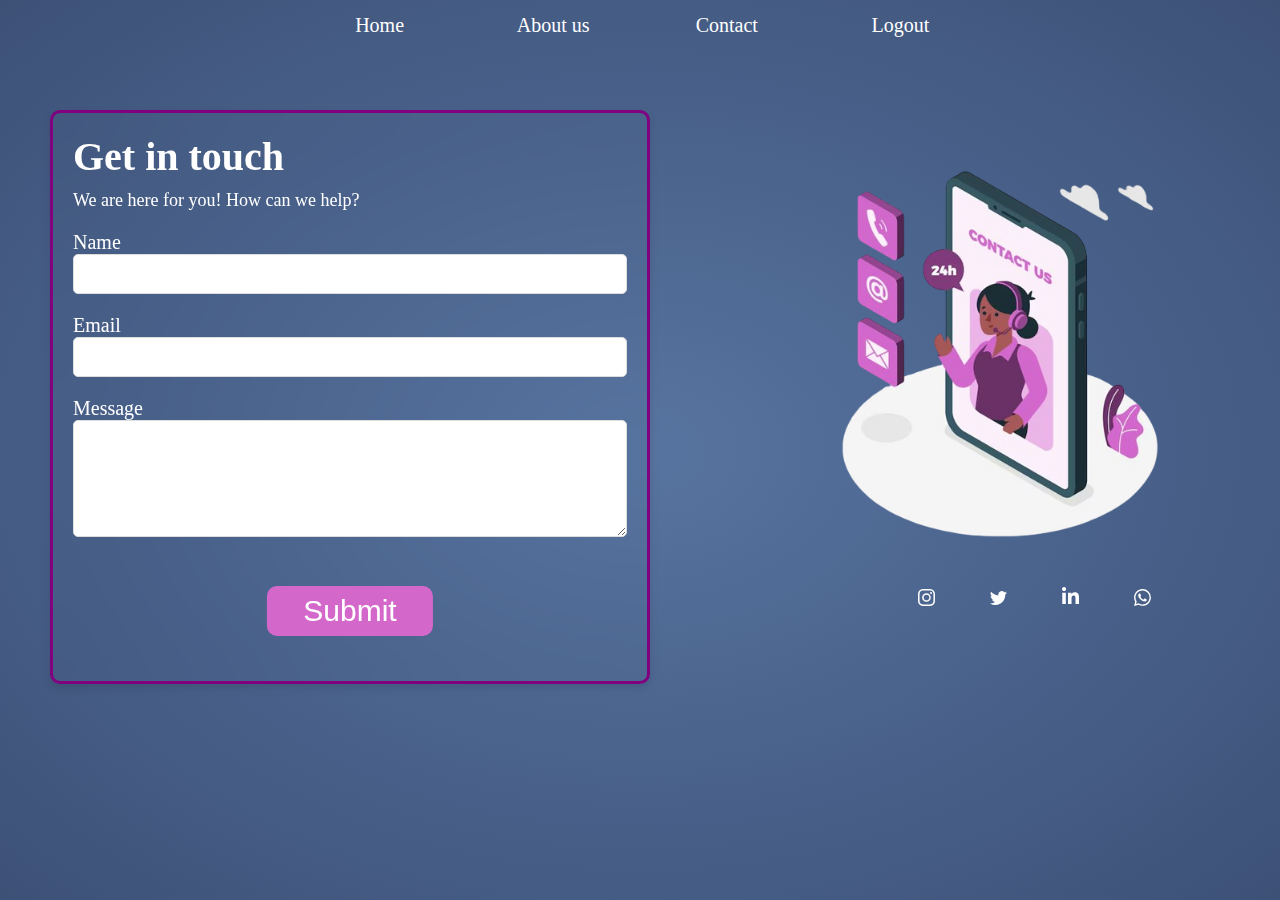
<file: ContactPage/contact.html>
<!DOCTYPE html>
<html lang="en">
<head>
    <meta charset="UTF-8">
    <meta name="viewport" content="width=device-width, initial-scale=1.0">
    <title>Contact Page</title>
    <link rel="stylesheet" href="contact.css">
    <link rel="stylesheet" href="https://cdnjs.cloudflare.com/ajax/libs/font-awesome/6.6.0/css/all.min.css">
</head>
<body>
    <div class="home">
        <div class="navbar">
            <!-- <img src="../Assests/logo1.png" alt="this is an encrypted message"> -->
            <div class="items">
                <div class="Home"><a href="../home/homepage.html">Home</a></div>
                <div class="aboutus"><a href="../aboutus/about.html">About us</a></div>
                <div class="Contact"><a href="../ContactPage/contact.html">Contact</a></div>
                <div class="account"><a href="../login/loginpage.html">Logout</a></div>
            </div>
            <i class="fa-solid fa-bars" id="jyo" onclick="fun()"></i>
        </div>
    </div>
    <main>
        <section class="contact-form">
            <h1>Get in touch</h1>
            <p>We are here for you! How can we help?</p>
            <form>
                <label for="name" class="lab">Name</label>
                <input type="text" id="name" name="name" required>
                <label for="email" class="lab">Email</label>
                <input type="email" id="email" name="email" required>
                <label for="message" class="lab">Message</label>
                <textarea id="message" name="message" rows="5" required></textarea>
                <button type="submit" onclick="submitSuccess()">Submit</button>
            </form>
        </section>
        <section class="imagecontact">
            <img src="../Assests/contact.png" alt="">
            <div class="icons">
                <div class="card">
                    <a class="socialContainer containerOne" href="#">
                        <svg viewBox="0 0 16 16" class="socialSvg instagramSvg">
                            <path 
                                d="M8 0C5.829 0 5.556.01 4.703.048 3.85.088 3.269.222 2.76.42a3.917 3.917 0 0 0-1.417.923A3.927 3.927 0 0 0 .42 2.76C.222 3.268.087 3.85.048 4.7.01 5.555 0 5.827 0 8.001c0 2.172.01 2.444.048 3.297.04.852.174 1.433.372 1.942.205.526.478.972.923 1.417.444.445.89.719 1.416.923.51.198 1.09.333 1.942.372C5.555 15.99 5.827 16 8 16s2.444-.01 3.298-.048c.851-.04 1.434-.174 1.943-.372a3.916 3.916 0 0 0 1.416-.923c.445-.445.718-.891.923-1.417.197-.509.332-1.09.372-1.942C15.99 10.445 16 10.173 16 8s-.01-2.445-.048-3.299c-.04-.851-.175-1.433-.372-1.941a3.926 3.926 0 0 0-.923-1.417A3.911 3.911 0 0 0 13.24.42c-.51-.198-1.092-.333-1.943-.372C10.443.01 10.172 0 7.998 0h.003zm-.717 1.442h.718c2.136 0 2.389.007 3.232.046.78.035 1.204.166 1.486.275.373.145.64.319.92.599.28.28.453.546.598.92.11.281.24.705.275 1.485.039.843.047 1.096.047 3.231s-.008 2.389-.047 3.232c-.035.78-.166 1.203-.275 1.485a2.47 2.47 0 0 1-.599.919c-.28.28-.546.453-.92.598-.28.11-.704.24-1.485.276-.843.038-1.096.047-3.232.047s-2.39-.009-3.233-.047c-.78-.036-1.203-.166-1.485-.276a2.478 2.478 0 0 1-.92-.598 2.48 2.48 0 0 1-.6-.92c-.109-.281-.24-.705-.275-1.485-.038-.843-.046-1.096-.046-3.233 0-2.136.008-2.388.046-3.231.036-.78.166-1.204.276-1.486.145-.373.319-.64.599-.92.28-.28.546-.453.92-.598.282-.11.705-.24 1.485-.276.738-.034 1.024-.044 2.515-.045v.002zm4.988 1.328a.96.96 0 1 0 0 1.92.96.96 0 0 0 0-1.92zm-4.27 1.122a4.109 4.109 0 1 0 0 8.217 4.109 4.109 0 0 0 0-8.217zm0 1.441a2.667 2.667 0 1 1 0 5.334 2.667 2.667 0 0 1 0-5.334z">
                            </path>
                        </svg>
                    </a>
                    <a class="socialContainer containerTwo" href="#">
                        <svg viewBox="0 0 16 16" class="socialSvg twitterSvg">
                            <path
                                d="M5.026 15c6.038 0 9.341-5.003 9.341-9.334 0-.14 0-.282-.006-.422A6.685 6.685 0 0 0 16 3.542a6.658 6.658 0 0 1-1.889.518 3.301 3.301 0 0 0 1.447-1.817 6.533 6.533 0 0 1-2.087.793A3.286 3.286 0 0 0 7.875 6.03a9.325 9.325 0 0 1-6.767-3.429 3.289 3.289 0 0 0 1.018 4.382A3.323 3.323 0 0 1 .64 6.575v.045a3.288 3.288 0 0 0 2.632 3.218 3.203 3.203 0 0 1-.865.115 3.23 3.23 0 0 1-.614-.057 3.283 3.283 0 0 0 3.067 2.277A6.588 6.588 0 0 1 .78 13.58a6.32 6.32 0 0 1-.78-.045A9.344 9.344 0 0 0 5.026 15z">
                            </path>
                        </svg> </a>
                    <a class="socialContainer containerThree" href="#">
                        <svg viewBox="0 0 448 512" class="socialSvg linkdinSvg">
                            <path
                                d="M100.28 448H7.4V148.9h92.88zM53.79 108.1C24.09 108.1 0 83.5 0 53.8a53.79 53.79 0 0 1 107.58 0c0 29.7-24.1 54.3-53.79 54.3zM447.9 448h-92.68V302.4c0-34.7-.7-79.2-48.29-79.2-48.29 0-55.69 37.7-55.69 76.7V448h-92.78V148.9h89.08v40.8h1.3c12.4-23.5 42.69-48.3 87.88-48.3 94 0 111.28 61.9 111.28 142.3V448z">
                            </path>
                        </svg>
                    </a>
                    <a class="socialContainer containerFour" href="#">
                        <svg viewBox="0 0 16 16" class="socialSvg whatsappSvg">
                            <path
                                d="M13.601 2.326A7.854 7.854 0 0 0 7.994 0C3.627 0 .068 3.558.064 7.926c0 1.399.366 2.76 1.057 3.965L0 16l4.204-1.102a7.933 7.933 0 0 0 3.79.965h.004c4.368 0 7.926-3.558 7.93-7.93A7.898 7.898 0 0 0 13.6 2.326zM7.994 14.521a6.573 6.573 0 0 1-3.356-.92l-.24-.144-2.494.654.666-2.433-.156-.251a6.56 6.56 0 0 1-1.007-3.505c0-3.626 2.957-6.584 6.591-6.584a6.56 6.56 0 0 1 4.66 1.931 6.557 6.557 0 0 1 1.928 4.66c-.004 3.639-2.961 6.592-6.592 6.592zm3.615-4.934c-.197-.099-1.17-.578-1.353-.646-.182-.065-.315-.099-.445.099-.133.197-.513.646-.627.775-.114.133-.232.148-.43.05-.197-.1-.836-.308-1.592-.985-.59-.525-.985-1.175-1.103-1.372-.114-.198-.011-.304.088-.403.087-.088.197-.232.296-.346.1-.114.133-.198.198-.33.065-.134.034-.248-.015-.347-.05-.099-.445-1.076-.612-1.47-.16-.389-.323-.335-.445-.34-.114-.007-.247-.007-.38-.007a.729.729 0 0 0-.529.247c-.182.198-.691.677-.691 1.654 0 .977.71 1.916.81 2.049.098.133 1.394 2.132 3.383 2.992.47.205.84.326 1.129.418.475.152.904.129 1.246.08.38-.058 1.171-.48 1.338-.943.164-.464.164-.86.114-.943-.049-.084-.182-.133-.38-.232z">
                            </path>
                        </svg>
                    </a>
                </div>
            </div>
        </section>
    </main>
    <div class="sidebar" id="sidebar">
        <div class="navbar" id="navbar">
            <i class="fa-solid fa-xmark" id="crossmark" onclick="jyo1()" style="color: #000000;"></i>
            <img src="../Assests/Logo.png" alt="this is an encrypted message">
            <div class="items">
                <div class="Home"><a href="../home/homepage.html">Home</a></div>
                <div class="aboutus"><a href="../aboutus/about.html">About us</a></div>
                <div class="Contact"><a href="../ContactPage/contact.html">Contact</a></div>
                <div class="account"><a href="../login/loginpage.html">Logout</a></div>
            </div>
        </div>
    </div>
    <script src="contact.js"></script>
</body>
</html>
</file>
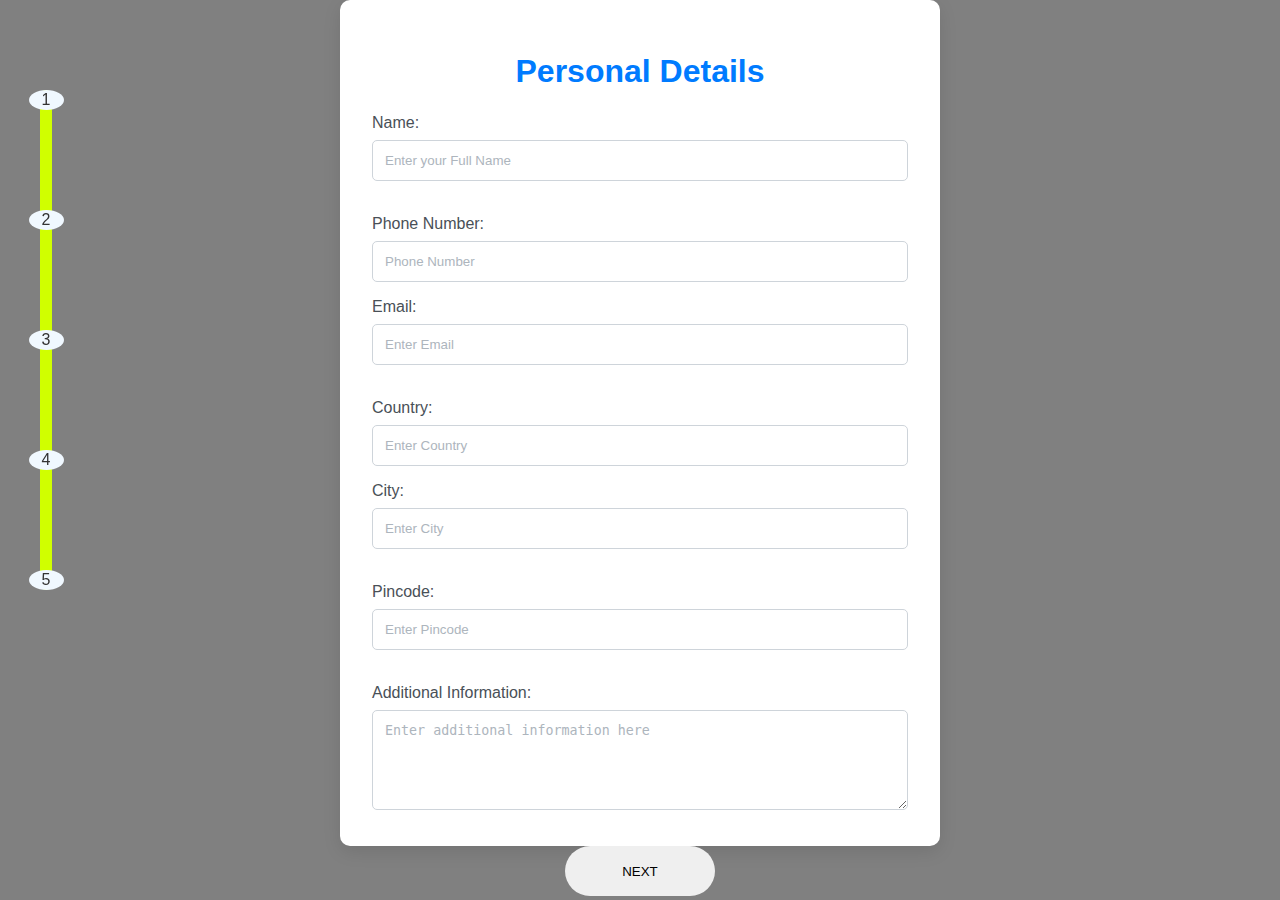
<file: form/70lines.html>
<!DOCTYPE html>
<html lang="en">
<head>
    <meta charset="UTF-8">
    <meta name="viewport" content="width=device-width, initial-scale=1.0">
    <title>Document</title>
    <link rel="stylesheet" href="./70lines.css">
  <style>
  
  </style>
       
</head>
<body>
    <div class="main">
        <div class="left">
            <div class="left_side_div">
                <div class="button1" onclick="showBox(1)">1</div>
                <div class="button1" onclick="showBox(2)">2</div>
                <div class="button1" onclick="showBox(3)">3</div>
                <div class="button1" onclick="showBox(4)">4</div>
                <div class="button1" onclick="showBox(5)">5</div>
                <div class="progress-container">
                    <div id="progress-bar" class="progress"></div>
                </div>
            </div>
        </div>
        
        <div class="right">
            <div class="box">
                <div id="box1-1" class="box1">
                    <div id="personal_details">
                        <h1><center>Personal Details</center></h1>
                        <label>Name:</label>
                        <input id="personal_details_name" type="text" value="" name="personal_details_name"  placeholder="Enter your Full Name"><br><br>
                        <label >Phone Number:</label>
                        <input id="personal_details_phonenumber" type="text" value="" name="personal_details_phonenumber" placeholder="Phone Number">
                        <label for="personal_details_Email">Email:</label>
                        <input id="personal_details_Email" type="text" name="personal_details_Email" placeholder="Enter Email"><br><br>
                        <label for="personal_details_country">Country:</label>
                        <input id="personal_details_country" type="text" name="personal_details_country" placeholder="Enter Country">
                        <label for="personal_details_city">City:</label>
                        <input id="personal_details_city" type="text" name="personal_details_city" placeholder="Enter City"><br><br>
                        <label for="personal_details_pincode">Pincode:</label>
                        <input id="personal_details_pincode" type="text" name="personal_details_pincode" placeholder="Enter Pincode"><br><br>
                        <label for="personal_details_textarea">Additional Information:</label>
                        <textarea id="personal_details_textarea" placeholder="Enter additional information here"></textarea>
                    </div>

                    <div class="next">
                        <button id="next_Set" class="next3" onclick="nextBox()">NEXT</button>
                    </div>
                </div>
                <div id="box1-2" class="box2">
                    <div id="education_details">
                        <h4>EDUCATIONAL DETAILS</h4>
                        <label for="collage_name1">University/College:</label>
                        <input id="collage_name1" type="text" name="collage_name" placeholder="University/College name" class="full-width"><br><br>
                        <label for="collage_location1">Location:</label>
                        <input id="collage_location1" type="text" name="collage_location" placeholder="University/College location">
                        <label for="collage_GPA1">GPA:</label>
                        <input id="collage_GPA1" type="text" name="collage_GPA" placeholder="Enter GPA Secured">
                        <label for="collage_branch1">Branch:</label>
                        <input id="collage_branch1" type="text" name="collage_branch" placeholder="College Branch">
                        <label for="collage_start1">Starting:</label>
                        <input id="collage_start1" type="text" name="collage_start" placeholder="Starting Date">
                        <label for="collage_end1">Ending:</label>
                        <input id="collage_end1" type="text" name="collage_end" placeholder="Ending Date">
                
                        <h3>Intermediate Or Diploma</h3>
                        <label for="collage_name2">College:</label>
                        <input id="collage_name2" type="text" name="collage_name" placeholder="College name" class="full-width"><br><br>
                        <label for="collage_location2">Location:</label>
                        <input id="collage_location2" type="text" name="collage_location" placeholder="College location">
                        <label for="collage_GPA2">GPA:</label>
                        <input id="collage_GPA2" type="text" name="collage_GPA" placeholder="Enter GPA Secured">
                        <label for="collage_branch2">Degree:</label>
                        <input id="collage_branch2" type="text" name="collage_branch" placeholder="College Branch">
                        <label for="collage_start2">Starting:</label>
                        <input id="collage_start2" type="text" name="collage_start" placeholder="Starting Date">
                        <label for="collage_end2">Ending:</label>
                        <input id="collage_end2" type="text" name="collage_end" placeholder="Ending Date">
                
                        <h3>SSC</h3>
                        <label for="school_name">School:</label>
                        <input id="school_name" type="text" name="school_name" placeholder="School Name" class="full-width"><br><br>
                        <label for="school_location3">Location:</label>
                        <input id="school_location3" type="text" name="school_location" placeholder="School location">
                        <label for="school_GPA2">GPA:</label>
                        <input id="school_GPA2" type="text" name="school_GPA" placeholder="Enter GPA Secured">
                        <label for="school_board2">Board Of Education:</label>
                        <input id="school_board2" type="text" name="school_branch" placeholder="Board Of Education" class="full-width"><br><br>
                        <label for="school_start2">Starting:</label>
                        <input id="school_start2" type="text" name="school_start" placeholder="Starting Date">
                        <label for="school_end2">Ending:</label>
                        <input id="school_end2" type="text" name="school_end" placeholder="Ending Date">
                    </div>



                    <div class="next_previous">
                        <button id="next_Set" class="next2" onclick="prevBox()">PREVIOUS</button>
                        <button id="next_Set" class="next3" onclick="nextBox()">NEXT</button>
                    </div>
                </div>
                <div id="box1-3" class="box3">
                    <div id="Main12">
                        <div id="profile">
                            <h1>Profile</h1>
                            <label for="profile_github">Github:</label>
                            <input id="profile_github" type="text" name="github" placeholder="Github Link">
                            <label for="profile_linkedin">LinkedIn:</label>
                            <input id="profile_linkedin" type="text" name="linkedin" placeholder="LinkedIn Link">
                            <label for="profile_hacker_rank">Hacker Rank:</label>
                            <input id="profile_hacker_rank" type="text" name="hacker_rank" placeholder="Hacker Rank Link">
                            <label for="profile_code_chef">Code Chef:</label>
                            <input id="profile_code_chef" type="text" name="code_chef" placeholder="Code Chef Link">
                            <label for="profile_leet_code">Leet Code:</label>
                            <input id="profile_leet_code" type="text" name="leet_code" placeholder="Leet Code Link">
                            <label for="profile_geeks_for_geeks">GFG:</label>
                            <input id="profile_geeks_for_geeks" type="text" name="geeks_for_geeks" placeholder="Geeks For Geeks Link">
                        </div>
                
                        <div id="project">
                            <h3>Project 1</h3>
                            <label for="project_name1">Name:</label>
                            <input id="project_name1" type="text" name="name" placeholder="Project name">
                            <label for="project_start1">Start:</label>
                            <input id="project_start1" type="text" name="start" placeholder="Starting date">
                            <label for="project_end1">End:</label>
                            <input id="project_end1" type="text" name="end" placeholder="Ending date">
                            <label for="project_role1">Role:</label>
                            <input id="project_role1" type="text" name="role" placeholder="What is your role in the project">
                            <label for="project_description1">Description:</label>
                            <textarea id="project_description1" name="description" placeholder="Description"></textarea>
                
                            <h3>Project 2</h3>
                            <label for="project_name2">Name:</label>
                            <input id="project_name2" type="text" name="name" placeholder="Project name">
                            <label for="project_start2">Start:</label>
                            <input id="project_start2" type="text" name="start" placeholder="Starting date">
                            <label for="project_end2">End:</label>
                        
                
                            <input id="project_end2" type="text" name="end" placeholder="Ending date"><br><br>
                            <label for="project_role2">Role:</label>
                            <input id="project_role2" type="text" name="role" placeholder="What is your role in the project"><br><br>
                            <label for="project_description2">Description:</label>
                            <textarea id="project_description2" name="description" placeholder="Description"></textarea>
                        </div>
                    </div>
                    <div class="next_previous">
                        <button id="next_Set" class="next2" onclick="prevBox()">PREVIOUS</button>
                        <button id="next_Set" class="next3" onclick="nextBox()">NEXT</button>
                    </div>
                </div>
                <div id="box1-4" class="box4">
                    <div id="achievement">
                        <h1>My Achievements</h1>
                        <div id="achievement_badge">
                            <h2>Badges</h2>
                            <label for="achievement_badge1">Badge 1:</label>
                            <input id="achievement_badge1" type="text" name="badge" placeholder="Enter your badge 1">
                            <label for="achievement_badge2">Badge 2:</label>
                            <input id="achievement_badge2" type="text" name="badge" placeholder="Enter your badge 2">
                            <label for="achievement_badge3">Badge 3:</label>
                            <input id="achievement_badge3" type="text" name="badge" placeholder="Enter your badge 3">
                            <h2>Coding Profiles</h2>
                            <label for="achievement_coding_profile1">Leetcode:</label>
                            <input id="achievement_coding_profile1" type="text" name="coding_profile" placeholder="Number of problems">
                            <label for="achievement_coding_profile2">Codechef:</label>
                            <input id="achievement_coding_profile2" type="text" name="coding_profile" placeholder="Number of problems">
                            <label for="achievement_coding_profile3">Codeforces:</label>
                            <input id="achievement_coding_profile3" type="text" name="coding_profile" placeholder="Number of problems">
                            <label for="achievement_coding_profile4">Geeks for Geeks:</label>
                            <input id="achievement_coding_profile4" type="text" name="coding_profile" placeholder="Number of problems">
                            <h2>Hackathons/Others</h2>
                            <label for="achievement_hackathon">Hackathon Name:</label>
                            <input id="achievement_hackathon" type="text" name="hackathon" placeholder="Hackathon Name">
                        </div>
                        
                    </div>
                    <div class="next_previous">
                        <button id="next_Set" class="next2" onclick="prevBox()">PREVIOUS</button>
                        <button id="next_Set" class="next3" onclick="nextBox()">NEXT</button>
                    </div>
                </div>
                <div id="box1-5" class="box5">
                    <div id="internship">
                        <center><h1>Internship 1</h1></center>
                        <label for="internship_name1">Name:</label>
                        <input id="internship_name1" type="text" name="name" placeholder="Enter your Internship name">
                        <label for="internship_start1">Start:</label>
                        <input id="internship_start1" type="text" name="start" placeholder="Starting date">
                        <label for="internship_end1">End:</label>
                        <input id="internship_end1" type="text" name="end" placeholder="Ending date"><br><br>
                        <label for="internship_role1">Role:</label>
                        <input id="internship_role1" type="text" name="role" placeholder="What is your role in the company"><br><br>
                        <center>Description</center>
                        <textarea id="internship_description1" name="description" placeholder="Enter your description"></textarea><br><br>
                    
                        <center><h1>Internship 2</h1></center>
                        <label for="internship_name2">Name:</label>
                        <input id="internship_name2" type="text" name="name" placeholder="Enter your Internship name">
                        <label for="internship_start2">Start:</label>
                        <input id="internship_start2" type="text" name="start" placeholder="Starting date">
                        <label for="internship_end2">End:</label>
                        <input id="internship_end2" type="text" name="end" placeholder="Ending date"><br><br>
                        <label for="internship_role2">Role:</label>
                        <input id="internship_role2" type="text" name="role" placeholder="What is your role in the company"><br><br>
                        <center>Description</center>
                        <textarea id="internship_description2" name="description" placeholder="Enter your description"></textarea>
                    </div>
                    <div class="previous_template">
                        <button id="next_Set" class="next2" onclick="prevBox()">PREVIOUS</button>
                        <button id="next_Set" class="next5" onclick="chooseTemplate()">TEMPLATE</button>
                    </div>
                </div>
            </div>
        </div>
    </div>
    <script src="./70lines.js"></script>
    <script >
         
    </script>
</body>
</html>
</file>
<file: ContactPage/contact.css>
* {
    margin: 0;
    padding: 0;
    box-sizing: border-box;
    user-select: none;
}
body {
    height: 100svh;
    background: radial-gradient(#5774A0,#3D5177);
}
.navbar {
    width: 100%;
    display: flex;
    justify-content: space-evenly;
    align-items: center;
    /* background-color: #f8f9fa;  */
    position: relative;
}

.navbar img {
    height: 50px;
    width: auto;
}

.items {
    width: 60%;
    height: 100%;
    display: flex;
    font-size: 20px;
    color: white;
    justify-content: space-evenly;
    align-items: center;
}
.items > div{
    text-align: center;
    align-content: center;
    width: 100px;
    height: 50px;
    border-radius: 30px;
    transition: all 0.3s ease;   
}
.items > div:hover{
    transition: all 0.3s ease;   
    text-align: center;
    align-content: center;
    background-color:orange;
    color:white;
    /* font-size: 30px; */
    transform: scale(1.12);
    overflow: hidden;
    
}
.items>div:hover::after{
    border-radius: 10px;
    position: absolute;
    top: 0%;
    content: "";
    height: 100%;
    width: 60%;
    background: linear-gradient(90deg, transparent , rgba(255,255,255,0.5),transparent);
    filter: drop-shadow(0px 0px 10px white);
    left: -100%;
    animation: leftright 2.5s linear infinite;
}
#jyo{
    display: none;
    z-index: 999;
    /* position:absolute;
    top: 25%; */
}
#crossmark{
    font-size: 30px;
    margin-left: 75%;
    /* margin-top: %; */

}
.items div {
    cursor: pointer;
}

a {
    text-decoration: none;
    color: inherit;
}

main {
    margin-top: 40px;
    display: flex;
    justify-content: center;
    align-items: center;
    flex-wrap: wrap;
    gap: 80px;
}
.contact-form {
    flex: 1;
    max-width: 600px;
    min-width: 300px;
    padding: 20px;
    margin: 20px;
    backdrop-filter: blur(30px);
    border: 3px solid purple;
    color: white;
    border-radius: 10px;
    box-shadow: 0 4px 8px rgba(0, 0, 0, 0.1);
}
.contact-form h1 {
    color: white;
    font-size: 40px;
    margin-bottom: 10px;
}
.contact-form p{
    font-size: 18px;
    margin-bottom: 20px;
}
.contact-form label{
    font-size: 20px;
    margin-bottom: 40px;
}
/* .contact-form p,
.contact-form label {
    margin-bottom: 20px;
} */
.lab{
    margin-bottom: 20%;
}
.contact-form input,
.contact-form textarea {
    width: 100%;
    padding: 10px;
    margin-bottom: 20px;
    border: 1px solid #ddd;
    border-radius: 5px;
    font-size: 16px;
}
.contact-form textarea{
    margin-bottom: 70px;
}
.contact-form button {
    max-width: 39%;
    min-width: 30%;
    background-color: #D468CA;
    color: #fff;
    border: none;
    padding: 15px;
    border-radius: 10px;
    cursor: pointer;
    font-size: 30px;
    position: absolute;
    top: 91%;
    left: 50%;
    transform: translate(-50%,-50%);
    position: relative;
    overflow: hidden;
    height: 50px;
    display: flex;
    align-items: center;
    justify-content: center;
}
.contact-form button::before{
    border-radius: 10px;
    position: absolute;
    top: 0%;
    content: "";
    height: 150%;
    width: 60%;
    background: linear-gradient(90deg, transparent , rgba(255,255,255,0.5),transparent);
    filter: drop-shadow(0px 0px 10px white);
    left: -100%;
    animation: leftright 2.5s linear infinite;
}
.imagecontact {
    height: 80%;
    width: 100%;
    max-width: 500px;
    display: flex;
    justify-content: center;
    align-items: center;
    flex-direction: column;
}
.imagecontact>img {
    height: 400px;
    width: 400px;
}
.icons {
    height: 10%;
    width: 50%;
    display: flex;
    justify-content: space-evenly;
    align-items: center;
}
.card {
    width: fit-content;
    height: fit-content;
    display: flex;
    align-items: center;
    justify-content: center;
    padding: 25px 25px;
    gap: 20px;
}
.socialContainer {
    width: 52px;
    height: 52px;
    border-radius: 50%;
    display: flex;
    align-items: center;
    justify-content: center;
    overflow: hidden;
    transition: background-color 0.3s, transform 0.3s;
}
.containerOne:hover {
    background-color: #d62976;
}
.containerTwo:hover {
    background-color: #00acee;
}
.containerThree:hover {
    background-color: #0072b1;
}
.containerFour:hover {
    background-color: #128C7E;
}
.socialContainer:active {
    transform: scale(0.9);
}
.socialSvg {
    width: 17px;
}
.socialSvg path {
    fill: #fff;
}
.socialContainer:hover .socialSvg {
    animation: slide-in-top 0.3s both;
}

.sidebar {
    height: 130svh;
    width: 300px;
    position: fixed;
    top: -8%;
    left: 0;
    backdrop-filter: blur(30px);
    opacity: 0;
    width: 0;
    display: flex;
    align-items: start;
}

.sidebar .navbar {
    padding: 0;
    margin: 0;
    height: 90svh;
    width: 300px;
    flex-direction: column;
    display: flex;
    justify-content: center;
    align-items: center;
    gap: 20px;
}

.sidebar img {
    height: 130px;
    width: 130px;
    border-radius: 50%;
}

.sidebar .items {
    height: fit-content;
    flex-direction: column;
    padding: 0;
    margin-bottom: 100px;
    display: flex;
    align-items: center;
    justify-content: center;
    gap: 100px;
    color: black;
    font-weight: bold;
}

@keyframes leftright{
    from{
        left: -100%;
    }
    to{
        left: 200%;
    }
}

@keyframes slide-in-top {
    0% {
        transform: translateY(-50px);
        opacity: 0;
    }
    100% {
        transform: translateY(0);
        opacity: 1;
    }
}

@media only screen and (max-width: 768px) {
    .items {
        width: 80%;
    }

    .contact-form {
        min-width: 300px;
        padding: 15px;
    }

    .imagecontact>img {
        height: 300px;
        width: 300px;
    }

    .icons {
        width: 80%;
    }
}

@media only screen and (max-width: 475px) {
    #jyo {
        display: flex;
        /* position: absolute;
        right: 10%; */
        /* bottom: 35%; */
        /* top: 100%; */
        margin-top:20px;
        font-size: 30px;
        margin-left: 87%;
    }

    .navbar {
        justify-content: space-between;
    }

    .items {
        display: none;
    }

    .sidebar .items {
        display: flex;
        gap: 20px;
    }

    .contact-form {
        min-width: 250px;
        padding: 10px;
    }

    .imagecontact>img {
        height: 200px;
        width: 200px;
    }
}
</file>
<file: form/70lines.css>
html, body {
    background-color:gray;
    font-family: 'Segoe UI', Tahoma, Geneva, Verdana, sans-serif;
    display: flex;
    justify-content: center;
    align-items: center;
    height: fit-content;
    margin: 0;
    color: #333;
}
.main {
    width: 100%;
    height:auto;
    /* border: 2px solid; */
    display: flex;
    justify-content: space-around;
    align-items: center;
}
.left_side_div {
    width: 12px;
    background-color: rgb(208, 255, 0);
    height: 500px;
    display: flex;
    justify-content: space-evenly;
    align-items: center;
    flex-direction: column;
    row-gap: 100px;
    border-radius: 20px;
    position: relative;
}
.left{
    width: 200px;
    height: fit-content;
    /* border: 2px solid; */
    position: fixed;
    top: 10%;
    left: 40px;

}
.right{
    width: 1000px;
    height: fit-content;
    /* border: 2px solid green; */
    display: flex;
    align-items: center;
    justify-content: center;
    position: inherit;
}
.box {
    height: fit-content;
    display: flex;
    flex-direction: column;
    justify-content: center;
    align-items: center;
    position: relative;
    top: 20%;
}
.box1, .box2, .box3, .box4, .box5 {
    height: fit-content;
    width:fit-content;
    display: none; /* Hide by default */
    position: absolute;
    display: flex;
    flex-direction: column;
    align-items: center;
    justify-content: center;
    position: relative;
    top: 20%;
}

.next_previous, .previous_template {
    display: flex;
    align-items: center;
    justify-content: space-between;
    border-radius: 50px;
    column-gap: 100px;
}
#next_Set {
    width: 150px;
    height: 50px;
    border-radius: 50px;
}

.button1 {
    position: relative;
    height: 35px;
    width: 35px;
    display: flex;
    justify-content: center;
    align-items: center;
    background-color: aliceblue;
    border-radius: 50%;
    z-index: 10;
}
button {
    border: none;
    z-index: 10;
}
.progress-container {
    position: absolute;
    top: 0;
    left: 0;
    width: 100%;
    height: 100%;
    display: flex;
    flex-direction: column;
    justify-content: flex-start;
    align-items: center;
    z-index:0;
}
.progress {
    width: 100%;
    height: 100%;
    background-color: red; /* Changed the color to red */
    transform-origin: top; /* Set the origin to the top for scaling down */
    transform: scaleY(0); /* Start with no height */
    transition: transform 0.5s;
    border-radius: 50px;
}
#achievement{
width: 530px;
    height: fit-content;
    background-color: white;
    padding: 1%;

}
#education_details {
    width: 600px;
    background-color: #fff;
    border-radius: 10px;
    box-shadow: 0 6px 18px rgba(0, 0, 0, 0.1);
    padding: 2rem;
    box-sizing: border-box;
}

h4 {
    text-align: center;
    color: #007bff;
    margin-bottom: 1rem;
}

h3 {
    color: #007bff;
    margin-top: 2rem;
    margin-bottom: 1rem;
}

label {
    display: block;
    margin-top: 1rem;
    font-size: 1rem;
    color: #495057;
}

input[type="text"] {
    width: calc(33.33% - 10px);
    padding: 0.75rem;
    margin-top: 0.5rem;
    border-radius: 5px;
    border: 1px solid #ced4da;
    background-color: #fff;
    color: #495057;
    box-sizing: border-box;
    display: inline-block;
    margin-right: 10px;
}

input[type="text"]::placeholder {
    color: #adb5bd;
}

input[type="text"]:focus {
    outline: none;
    border-color: #80bdff;
    box-shadow: 0 0 5px rgba(0, 123, 255, 0.25);
}

.full-width {
    width: 100% !important;
}
  #education_details {
            width: 600px;
            background-color: #fff;
            border-radius: 10px;
            box-shadow: 0 6px 18px rgba(0, 0, 0, 0.1);
            padding: 2rem;
            box-sizing: border-box;
        }

        h4 {
            text-align: center;
            color: #007bff;
            margin-bottom: 1rem;
        }

        h3 {
            color: #007bff;
            margin-top: 2rem;
            margin-bottom: 1rem;
        }

        label {
            display: block;
            margin-top: 1rem;
            font-size: 1rem;
            color: #495057;
        }

        input[type="text"] {
            width: calc(33.33% - 10px);
            padding: 0.75rem;
            margin-top: 0.5rem;
            border-radius: 5px;
            border: 1px solid #ced4da;
            background-color: #fff;
            color: #495057;
            box-sizing: border-box;
            display: inline-block;
            margin-right: 10px;
        }

        input[type="text"]::placeholder {
            color: #adb5bd;
        }

        input[type="text"]:focus {
            outline: none;
            border-color: #80bdff;
            box-shadow: 0 0 5px rgba(0, 123, 255, 0.25);
        }

        .full-width {
            width: 100% !important;
        }
        
        #Main12 {
            width: 600px;
            background-color: #fff;
            border-radius: 10px;
            box-shadow: 0 6px 18px rgba(0, 0, 0, 0.1);
            padding: 2rem;
            box-sizing: border-box;
        }

        #profile,
        #project {
            background-color: #fff;
            margin-bottom: 2rem;
            padding: 1rem;
            border-radius: 10px;
            box-shadow: 0 4px 12px rgba(0, 0, 0, 0.05);
        }

        #profile h1,
        #profile h3,
        #project h3 {
            color: #007bff;
            text-align: center;
            margin-bottom: 1rem;
        }

        label {
            display: block;
            margin-top: 1rem;
            font-size: 1rem;
            color: #495057;
        }

        input[type="text"],
        textarea {
            width: 100%;
            padding: 0.75rem;
            margin-top: 0.5rem;
            border-radius: 5px;
            border: 1px solid #ced4da;
            background-color: #fff;
            color: #495057;
            box-sizing: border-box;
        }

        input[type="text"]::placeholder,
        textarea::placeholder {
            color: #adb5bd;
        }

        input[type="text"]:focus,
        textarea:focus {
            outline: none;
            border-color: #80bdff;
            box-shadow: 0 0 5px rgba(0, 123, 255, 0.25);
        }

        textarea {
            resize: vertical;
            height: 100px;
        }

        .center {
            text-align: center;
        }
        #achievement {
            width: 600px;
            background-color: #fff;
            border-radius: 10px;
            box-shadow: 0 6px 18px rgba(0, 0, 0, 0.1);
            padding: 2rem;
            box-sizing: border-box;
        }
        #achievement h1 {
            color: #007bff;
            font-size: 2rem;
            margin-bottom: 1.5rem;
            text-align: center;
        }
        #achievement_badge h2 {
            color: #6c757d;
            font-size: 1.25rem;
            margin-bottom: 0.5rem;
            border-bottom: 2px solid #007bff;
            padding-bottom: 0.25rem;
        }
        label {
            display: block;
            margin-top: 1rem;
            font-size: 1rem;
            color: #495057;
        }
        input[type="text"] {
            width: 100%;
            padding: 0.75rem;
            margin-top: 0.5rem;
            border-radius: 5px;
            border: 1px solid #ced4da;
            background-color: #fff;
            color: #495057;
            box-sizing: border-box;
        }
        input[type="text"]::placeholder {
            color: #adb5bd;
        }
        input[type="text"]:focus {
            outline: none;
            border-color: #80bdff;
            box-shadow: 0 0 5px rgba(0, 123, 255, 0.25);
        }
        #internship {
            width: 600px;
            background-color: #fff;
            border-radius: 10px;
            box-shadow: 0 6px 18px rgba(0, 0, 0, 0.1);
            padding: 2rem;
            box-sizing: border-box;
        }
        #internship h1 {
            color: #007bff;
            font-size: 2rem;
            margin-bottom: 1.5rem;
            text-align: center;
        }
        #personal_details {
            width: 600px;
            background-color: #fff;
            border-radius: 10px;
            box-shadow: 0 6px 18px rgba(0, 0, 0, 0.1);
            padding: 2rem;
            box-sizing: border-box;
        }
        #personal_details h1 {
            color: #007bff;
            font-size: 2rem;
            margin-bottom: 1.5rem;
            text-align: center;
        }

        @media screen and (max-width: 400px) {
            .main {
                width: 320px;
                height: 320px;
                flex-direction: column;
                align-items: center;
                justify-content: center;
                  margin: 10%;
            }
            .left{
                display: none
                
            }
            .right{
                max-width: 120px;
                height: 400px;
               position: relative;
               top: 10%;
               left: 30%;
               padding: 10%;
                
            }
            .box{
                width: 120px;
            }
            .box1, .box2, .box3, .box4 {
                width: 120px;
            }
            .box3{
                position: relative;
                top: 50%;
            }
        }
</file>
